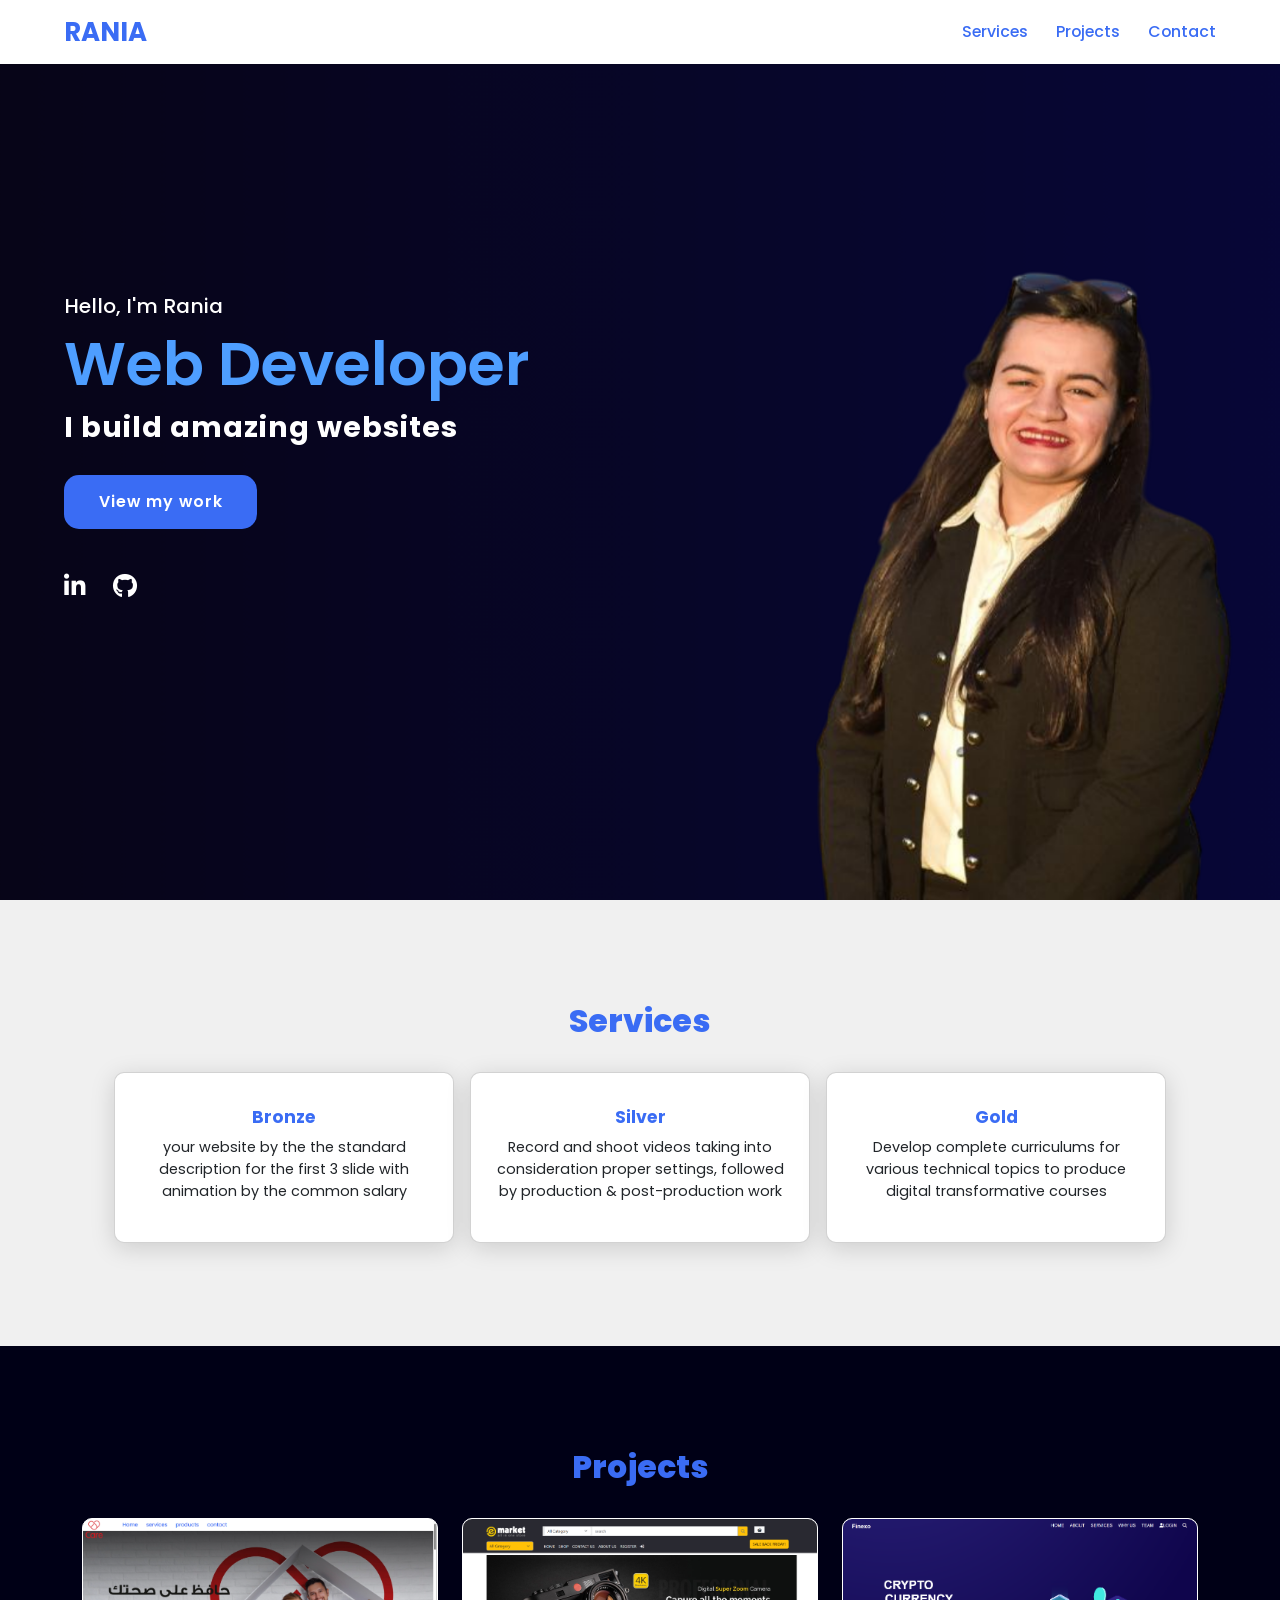
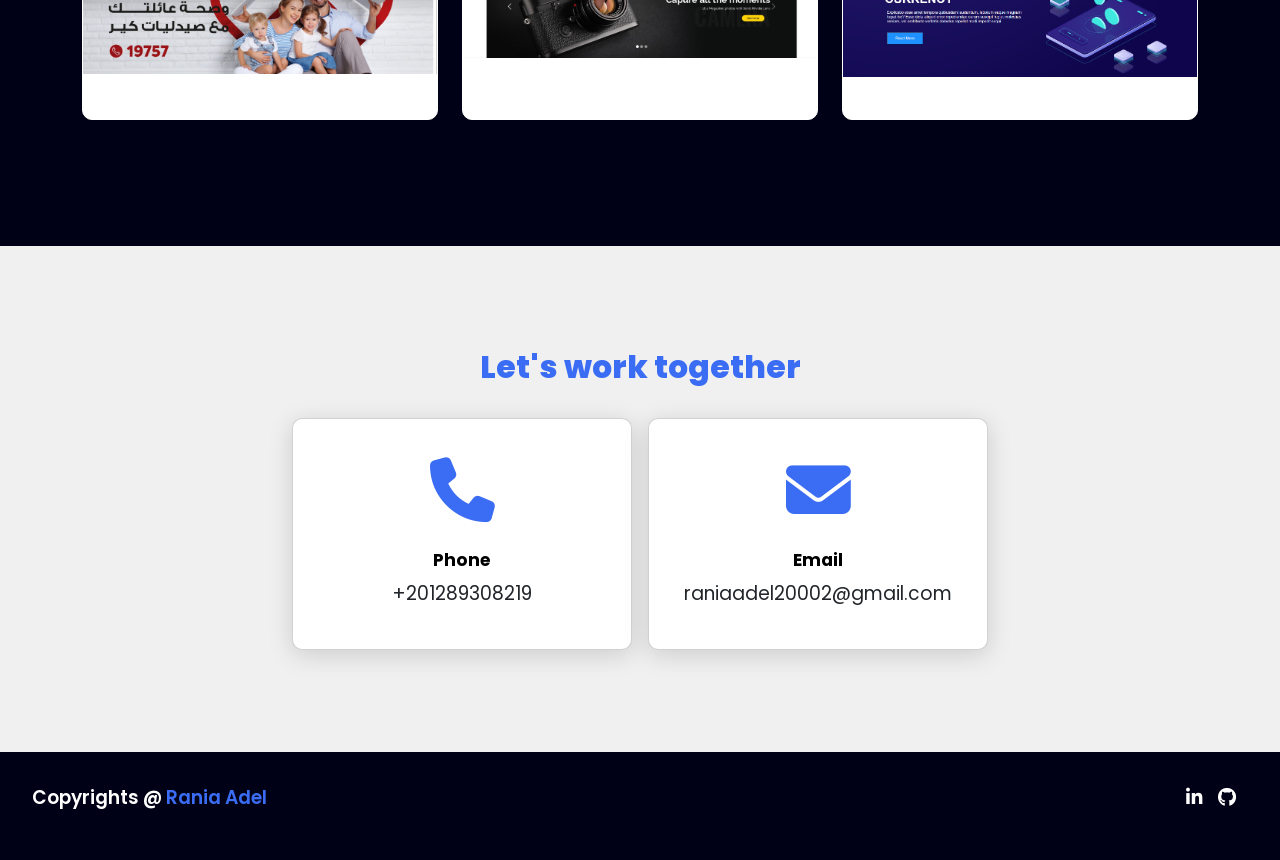
<file: index.html>
<!DOCTYPE html>
<html lang="en">

<head>
    <meta charset="UTF-8">
    <meta http-equiv="X-UA-Compatible" content="IE=edge">
    <meta name="viewport" content="width=device-width, initial-scale=1.0">
    <link rel="manifest" href="manifest.json">
    <meta name="theme-color" content="transparent">
    <link rel="stylesheet" href="https://cdnjs.cloudflare.com/ajax/libs/font-awesome/6.7.2/css/all.min.css">
    <link href="https://cdn.jsdelivr.net/npm/bootstrap@5.3.3/dist/css/bootstrap.min.css" rel="stylesheet">
    <link rel="stylesheet" href="style.css">
    <link rel="icon" href="images\icons\icon-192.png">
    <title>Rania Adel</title>
</head>

<body>

    <header>
        <a href="#" class="logo">Rania</a>
        <nav class="navigation">
            <a href="#services">Services</a>
            <a href="#projects">Projects</a>
            <a href="#contact">Contact</a>
        </nav>
        <button class="nav-toggle" aria-label="Toggle navigation"><i class="fas fa-bars"></i></button>

    </header>


    <section class="main">
        <div>
            <h2>Hello, I'm Rania<br><span>Web Developer</span></h2>
            <h3>I build amazing websites</h3>
            <a href="#projects" class="main-btn">View my work</a>
            <div class="social-icons">
                <a href="https://www.linkedin.com/in/rania-adel-302682277/"><i class="fa-brands fa-linkedin-in"></i></a>
                <a href="#"><i class="fa-brands fa-github"></i></a>
            </div>
        </div>
    </section>

    <section class="cards" id="services">
        <h2 class="title">Services</h2>
        <div class="content">
            <div class="card">
                <div class="info">
                    <h3>Bronze</h3>
                    <p>your website by the the standard description for the first 3 slide with animation by the common
                        salary</p>
                </div>
            </div>
            <div class="card">

                <div class="info">
                    <h3>Silver</h3>
                    <p>Record and shoot videos taking into consideration proper settings, followed by production &
                        post-production work</p>
                </div>
            </div>
            <div class="card">

                <div class="info">
                    <h3>Gold</h3>
                    <p>Develop complete curriculums for various technical topics to produce digital transformative
                        courses</p>
                </div>
            </div>
        </div>
    </section>

    <section class="projects" id="projects">
        <h2 class="title">Projects</h2>
        <div class="container">
            <div class="row justify-content-center">
                <div class="col-12 col-md-6 col-lg-4 d-flex justify-content-center mb-4">
                    <div class="project-card w-100 m-0">
                        <div class="project-image">
                            <a href="https://care-pharmacy-vanilla.vercel.app/"><img src="images/Capture2.PNG" /></a>
                        </div>
                    </div>
                </div>
                <div class="col-12 col-md-6 col-lg-4 d-flex justify-content-center mb-4">
                    <div class="project-card w-100 m-0">
                        <div class="project-image">
                            <a href="e-commerce-nu-eight-59.vercel.app/"><img src="images/Capture1.PNG" /></a>
                        </div>
                    </div>
                </div>
                <div class="col-12 col-md-6 col-lg-4 d-flex justify-content-center mb-4">
                    <div class="project-card w-100 m-0">
                        <div class="project-image">
                            <img src="images/Capture.PNG" />
                        </div>
                    </div>
                </div>
            </div>
        </div>
    </section>

    <section class="cards contact" id="contact">
        <h2 class="title">Let's work together</h2>
        <div class="content">
            <div class="card">
                <div class="icon">
                    <i class="fas fa-phone"></i>
                </div>
                <div class="info">
                    <h3>Phone</h3>
                    <p>+201289308219</p>
                </div>
            </div>
            <div class="card">
                <div class="icon">
                    <i class="fas fa-envelope"></i>
                </div>
                <div class="info">
                    <h3>Email</h3>
                    <p>raniaadel20002@gmail.com</p>
                </div>
            </div>
        </div>
    </section>

    <footer class="footer">
        <p class="footer-title">Copyrights @ <span>Rania Adel</span></p>
        <div class="social-icons">
            <a href="https://www.linkedin.com/in/rania-adel-302682277/"><i class="fa-brands fa-linkedin-in"></i></a>
            <a href="#"><i class="fa-brands fa-github"></i></a>
        </div>
    </footer>

    <script src="script.js"></script>
</body>

</html>
</file>
<file: style.css>
@import url('https://fonts.googleapis.com/css2?family=Poppins:ital,wght@0,100;0,200;0,300;0,400;0,500;0,600;0,700;0,800;0,900;1,100;1,200;1,300;1,400;1,500;1,600;1,700;1,800;1,900&display=swap');

/* ----- Design Tokens ----- */
:root {
    --color-primary: #3a6cf4;
    --color-primary-dark: #601cfc;
    --color-bg: #f0f0f0;
    --color-bg-dark: #111111;
    --color-bg-section: #ffffff;
    --color-bg-section-dark: #1a1a1a;
    --color-text: #000000;
    --color-text-dark: #ffffff;
    --color-footer-bg: #000016;
    --color-footer-bg-dark: #000020;
    --color-white: #ffffff;
    --color-black: #000000;
    --font-family: 'Poppins', sans-serif;
    --font-size-base: clamp(0.9rem, 1vw, 1rem);
    --transition-speed: 0.3s;
}


/* Global reset */
* {
    margin: 0;
    padding: 0;
    box-sizing: border-box;
    font-family: var(--font-family);
    scroll-behavior: smooth;
}

body {
    background: var(--color-bg);
    color: var(--color-text);
    transition: background var(--transition-speed) ease, color var(--transition-speed) ease;
    font-size: var(--font-size-base);
}

/* ----- Header / Nav ----- */
header {
    background-color: var(--color-bg-section);
    /* distinct background for navbar */
    width: 100%;
    position: fixed;
    z-index: 999;
    display: flex;
    justify-content: space-between;
    align-items: center;
    padding: clamp(0.5rem, 1vw, 1rem) clamp(2rem, 5vw, 12rem);
    transition: background var(--transition-speed) ease;
    box-shadow: 0 2px 4px rgba(0, 0, 0, 0.1);
}

.logo {
    text-decoration: none;
    color: var(--color-primary);
    text-transform: uppercase;
    font-weight: 700;
    font-size: 1.8em;
}

.navigation a {
    color: var(--color-primary);
    text-decoration: none;
    font-size: 1.1em;
    font-weight: 500;
    padding-left: 1.5rem;
}

.navigation a:hover {
    color: var(--color-primary-dark);
}

/* Mobile navigation (hamburger) */
.nav-toggle {
    display: none;
    background: none;
    border: none;
    font-size: 1.5rem;
    color: var(--color-primary);
    cursor: pointer;
}

@media (max-width: 768px) {
    header {
        flex-wrap: wrap;
    }

    .nav-toggle {
        display: block;
    }

    .navigation {
        display: none;
        width: 100%;
        flex-direction: column;
        gap: 1rem;
        margin-top: 1rem;
        padding-bottom: 0.5rem;
        text-align: center;
    }

    .navigation a {
        padding-left: 0;
        font-size: 1.2rem;
    }

    header.nav-open .navigation {
        display: flex;
    }

    /* Hero Section Mobile Responsiveness (≤768px) */
    .main {
        min-height: 100svh;
        /* Full screen height on mobile */
        background-attachment: scroll;
        /* background-attachment:fixed is broken on iOS/Android — scroll fixes it */
        background-size: cover;
        /* Anchor to the right so the subject (right side of image) stays visible */
        background-position: right center;
        padding-left: clamp(1rem, 5vw, 2.5rem);
        padding-right: clamp(1rem, 5vw, 2.5rem);
        /* Move content towards upper-middle left */
        justify-content: flex-start;
        align-items: flex-start;
        text-align: left;
        /* Using 25svh dynamically places it lower than top-left but keeps it above center */
        padding-top: clamp(8rem, 25svh, 14rem);
        /* Semi-transparent dark overlay so text is legible over the image */
        background-color: rgba(0, 0, 30, 0.55);
        background-blend-mode: multiply;
    }

    .main h2 {
        font-size: clamp(0.85rem, 3vw, 1rem);
    }

    .main h2 span {
        font-size: clamp(1.4rem, 6.5vw, 2rem);
        margin-top: 0.2rem;
    }

    .main h3 {
        font-size: clamp(0.9rem, 4vw, 1.3rem);
        margin-top: 0.2rem;
        margin-bottom: 1rem;
    }

    .main-btn {
        font-size: clamp(0.85rem, 3.5vw, 0.95rem);
        padding: 0.7em 1.5em;
        margin-bottom: 1.2rem;
    }

    .social-icons a {
        font-size: clamp(1.1rem, 4.5vw, 1.3rem);
    }

}



section {
    padding: clamp(4rem, 8vw, 8rem) clamp(2rem, 5vw, 12rem);
}

.main {
    width: 100%;
    min-height: 100vh;
    display: flex;
    flex-direction: column;
    align-items: center;
    justify-content: center;
    text-align: center;
    background: url(images/photo.png) no-repeat center;
    background-size: cover;
    background-attachment: fixed;
}

@media (min-width: 1024px) {
    .main {
        align-items: flex-start;
        text-align: left;
        padding-left: clamp(2rem, 5vw, 12rem);
    }
}

.main h2 {
    color: var(--color-white);
    font-size: 1.4em;
    font-weight: 500;
}

.main h2 span {
    display: inline-block;
    margin-top: 0.6rem;
    color: #4e9eff;
    font-size: 3em;
    font-weight: 600;
}

.main h3 {
    color: var(--color-white);
    font-size: 2em;
    font-weight: 700;
    letter-spacing: 1px;
    margin-top: 0.6rem;
    margin-bottom: 1.9rem;
}

.main-btn {
    color: var(--color-white);
    background-color: var(--color-primary);
    text-decoration: none;
    font-size: 1.1em;
    font-weight: 600;
    display: inline-block;
    padding: 0.94em 2.19em;
    letter-spacing: 1px;
    border-radius: 15px;
    margin-bottom: 2.5rem;
    transition: var(--transition-speed) ease;
}

.main-btn:hover {
    background-color: var(--color-primary-dark);
    transform: scale(1.05);
}

.social-icons a {
    color: var(--color-white);
    font-size: 1.7em;
    padding-right: 1.5rem;
}

.title {
    display: flex;
    justify-content: center;
    color: var(--color-primary);
    font-size: 2.2em;
    font-weight: 800;
    margin-bottom: 2rem;
}

.content {
    display: flex;
    justify-content: center;
    flex-direction: row;
    flex-wrap: wrap;
    gap: 1rem;
}

.card {
    background: var(--color-bg-section);
    width: 100%;
    max-width: 21.25rem;
    box-shadow: 0 5px 25px rgba(0, 0, 0, 0.15);
    border-radius: 10px;
    padding: 1.5rem;
    transition: var(--transition-speed) ease;
}

.card:hover {
    transform: scale(1.05);
}

.card .icon {
    color: var(--color-primary);
    font-size: 8em;
    text-align: center;
}

.info {
    text-align: center;
}

.info h3 {
    color: var(--color-primary);
    font-size: 1.2em;
    font-weight: 700;
    margin: 0.6rem;
}

.projects {
    background-color: var(--color-footer-bg);
}

.projects .content {
    margin-top: 2rem;
}

.project-card {
    background: var(--color-bg-section);
    border: 1px solid var(--color-bg-section);
    min-height: 14em;
    width: 100%;
    max-width: 23rem;
    overflow: hidden;
    border-radius: 10px;
    margin: 1.25rem;
    transition: var(--transition-speed) ease;
}

.project-card:hover {
    transform: scale(1.05);
}

.project-card:hover .project-image {
    opacity: 0.9;
}

.project-image img {
    width: 100%;
    display: block;
}

.project-info {
    padding: 1em;
}

.project-category {
    font-size: 0.8em;
    color: var(--color-text);
}

.project-title {
    display: flex;
    justify-content: space-between;
    text-transform: uppercase;
    font-weight: 800;
    margin-top: 0.6rem;
}

.more-details {
    text-decoration: none;
    color: var(--color-primary);
}

.more-details:hover {
    color: var(--color-primary-dark);
}

.contact .icon {
    font-size: 4.5em;
}

.contact .info h3 {
    color: var(--color-text);
}

.contact .info p {
    font-size: 1.3em;
}

.footer {
    background-color: var(--color-footer-bg);
    color: var(--color-white);
    padding: 2rem;
    display: flex;
    justify-content: space-between;
    flex-wrap: wrap;
    gap: 1rem;
}

.footer-title {
    font-size: 1.3em;
    font-weight: 600;
}

.footer-title span {
    color: var(--color-primary);
}

.footer .social-icons a {
    font-size: 1.3em;
    padding: 0 0.75rem 0 0;
}

/* Responsive Adjustments */
@media (max-width: 1023px) {
    header {
        padding: 0.75rem 1.25rem;
    }

    .navigation a {
        padding-left: 0.75rem;
    }

    .title {
        font-size: 1.8em;
    }

    section {
        padding: 5rem 1.25rem;
    }

    .content {
        flex-direction: column;
        align-items: center;
    }

    .footer {
        flex-direction: column;
        align-items: center;
        text-align: center;
    }
}


@media (max-width: 641px) {

    /* Reduce navbar padding on small screens */
    header {
        padding: 0.5rem 0.8rem;
    }

    body {
        font-size: 0.9rem;
    }
}

@media (max-width: 480px) {
    header {
        padding: 0.5rem 1rem;
    }

    .navigation a {
        padding-left: 0.5rem;
        font-size: 0.9em;
    }

    .title {
        font-size: 1.6em;
    }

    /* --- Hero: very small portrait screens --- */
    .main {
        /*
         * On narrow phones (≤480px) the right-anchored landscape image can still
         * clip the subject's face. Shifting to 78% brings her into view while
         * keeping the dark background visible behind the text (left side).
         */
        background-position: 78% center;
        /* Keep content upper-middle left */
        align-items: flex-start;
        text-align: left;
        padding-left: 1rem;
        padding-right: 1rem;
        padding-top: clamp(7.5rem, 25svh, 12rem);
    }

    .main h2 {
        font-size: clamp(0.8rem, 3.5vw, 0.9rem);
    }

    .main h2 span {
        font-size: clamp(1.2rem, 7vw, 1.7rem);
    }

    .main h3 {
        font-size: clamp(0.85rem, 4vw, 1.1rem);
        margin-bottom: 0.8rem;
    }

    .main-btn {
        font-size: 0.85rem;
        padding: 0.6em 1.4em;
        margin-bottom: 1rem;
    }
}

@media (max-width: 360px) {
    /* --- Hero: tiny phones (e.g. iPhone SE 1st-gen, Galaxy A03) --- */
    .main {
        /*
         * At this width the image needs to be fully centred on the subject.
         * 85% pushes just far enough right that her face stays unclipped
         * while the dark navy left-side fills behind the text.
         */
        background-position: 85% center;
        /* Slightly stronger overlay so text stays readable on the busy right-side crop */
        background-color: rgba(0, 0, 30, 0.65);
    }

    .main h2 span {
        font-size: clamp(1.25rem, 9vw, 1.6rem);
    }

    .main h3 {
        font-size: clamp(0.85rem, 5vw, 1.1rem);
    }
}

@media (max-width: 300px) {
    body {
        font-size: 0.8rem;
    }
}
</file>
